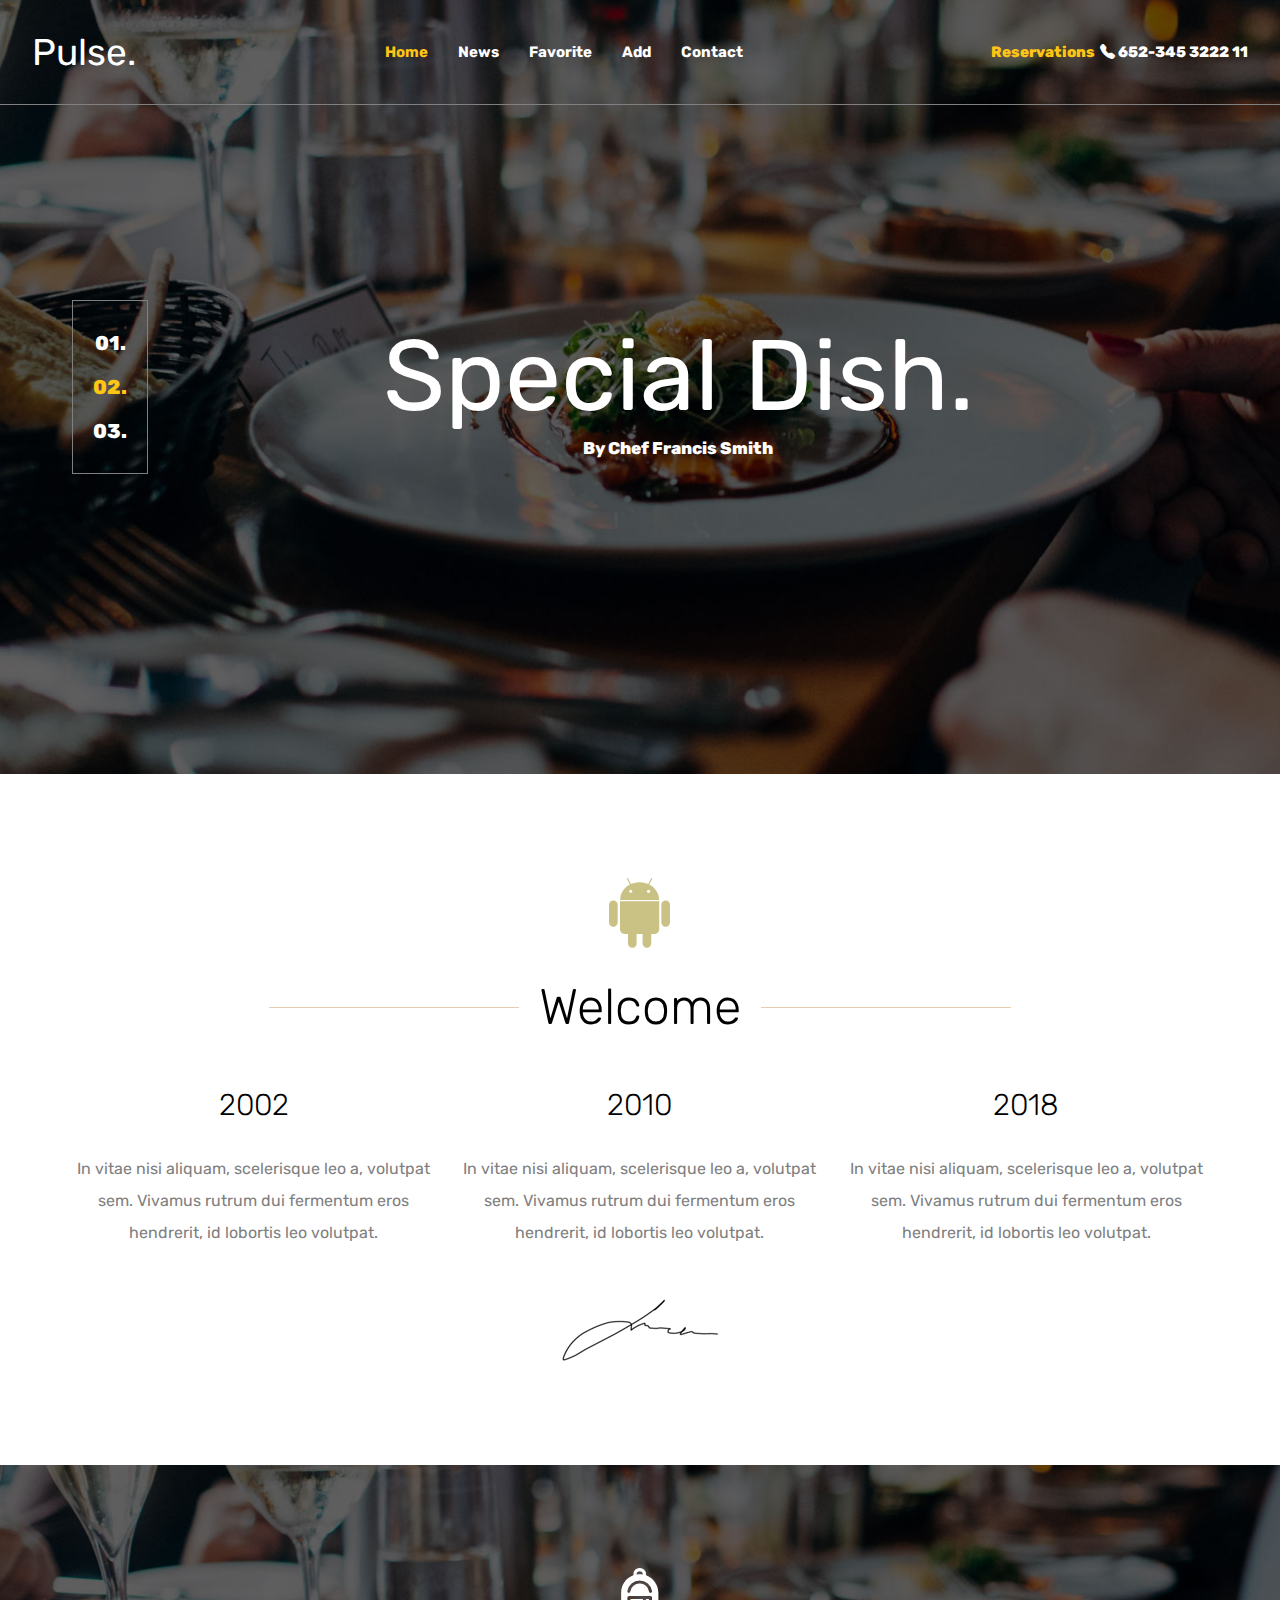
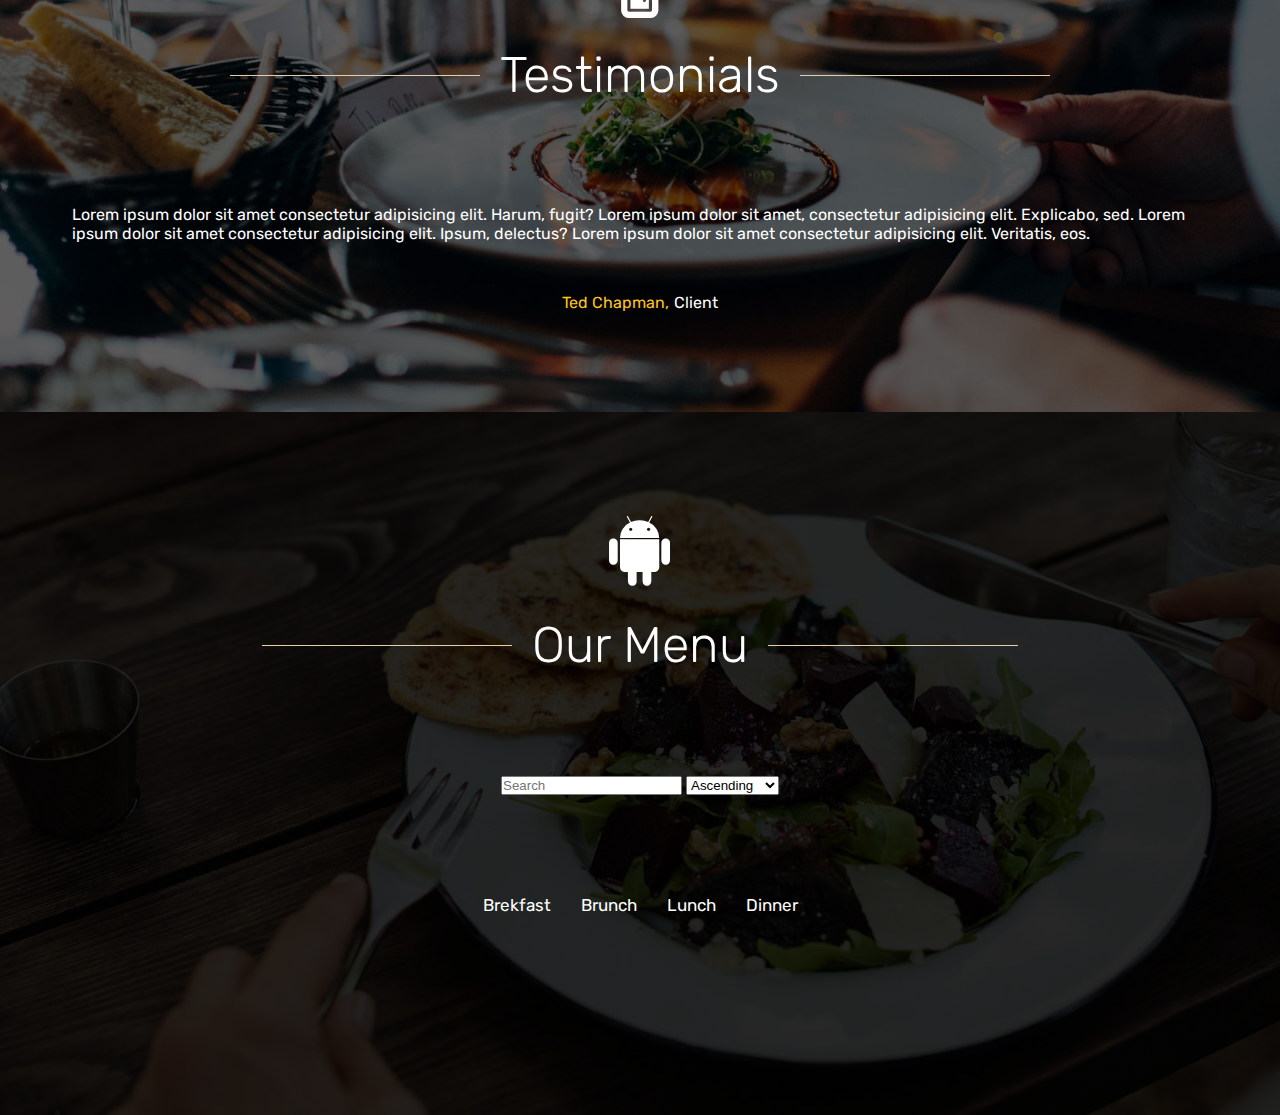
<file: index.html>
<!DOCTYPE html>
<html lang="en">

<head>
    <meta charset="UTF-8">
    <meta name="viewport" content="width=\, initial-scale=1.0">
    <title>Document</title>
    <link rel="preconnect" href="https://fonts.googleapis.com">
    <link rel="preconnect" href="https://fonts.gstatic.com" crossorigin>
    <link href="https://fonts.googleapis.com/css2?family=Rubik:wght@500&display=swap" rel="stylesheet">
    <link rel="stylesheet" href="https://cdn.jsdelivr.net/npm/bootstrap-icons@1.11.3/font/bootstrap-icons.min.css">
    <link rel="stylesheet" href="./assets/css/style.css">
</head>

<body>
    <nav>
        <div class="nav-con">
            <div class="navbar">
                <div class="logo">
                    Pulse.
                </div>
                <ul>
                    <li id="h">Home</li>
                    <li>News</li>
                    <li>Favorite</li>
                    <li>Add</li>
                    <li>Contact</li>
                </ul>
                <div class="p">
                    <p id="or">Reservations </p>
                    <p><i class="bi bi-telephone-fill"></i> 652-345 3222 11</p>
                </div>
            </div>
        </div>
    </nav>

    <section class="banner">
        <div class="container">
            <div class="b-all">
                <div class="number">
                    <p>01.</p>
                    <p id="bir">02.</p>
                    <p>03.</p>
                </div>
                <div class="b-head">
                    <h1>Special Dish.</h1>
                    <p>By Chef Francis Smith</p>
                </div>
            </div>
        </div>
    </section>

    <section class="welcome">
        <div class="container">
            <div class="w-all">
                <div class="w-head">
                    <div class="icon">
                        <i class="bi bi-android2"></i>
                    </div>
                    <div class="line">
                        <h2>Welcome</h2>
                    </div>
                </div>
                <div class="w-divs">
                    <div class="div3">
                        <h3>2002</h3>
                        <p>In vitae nisi aliquam, scelerisque leo a, volutpat sem. Vivamus rutrum dui fermentum eros
                            hendrerit, id lobortis leo volutpat.</p>
                    </div>
                    <div class="div3">
                        <h3>2010</h3>
                        <p>In vitae nisi aliquam, scelerisque leo a, volutpat sem. Vivamus rutrum dui fermentum eros
                            hendrerit, id lobortis leo volutpat.</p>
                    </div>
                    <div class="div3">
                        <h3>2018</h3>
                        <p>In vitae nisi aliquam, scelerisque leo a, volutpat sem. Vivamus rutrum dui fermentum eros
                            hendrerit, id lobortis leo volutpat.</p>
                    </div>
                </div>
                <div class="img">
                    <img src="./assets/images/sign (1).png" alt="">
                </div>
            </div>
        </div>
    </section>

    <section class="test">
        <div class="container">
            <div class="t-all">
                <div class="t-head">
                    <div class="icon">
                        <i class="bi bi-backpack-fill"></i>
                    </div>
                    <div class="line">
                        <h2>Testimonials</h2>
                    </div>
                </div>
                <div class="t-divs">
                    <p> Lorem ipsum dolor sit amet consectetur adipisicing elit. Harum, fugit?
                        Lorem ipsum dolor sit amet, consectetur adipisicing elit. Explicabo, sed.
                        Lorem ipsum dolor sit amet consectetur adipisicing elit. Ipsum, delectus?
                        Lorem ipsum dolor sit amet consectetur adipisicing elit. Veritatis, eos.</p>
                    <p><span>Ted Chapman,</span> Client</p>
                </div>
            </div>
        </div>
    </section>

    <section class="menu">
        <div class="container">
            <div class="m-all">
                <div class="m-head">
                    <div class="icon">
                        <i class="bi bi-android2"></i>
                    </div>
                    <div class="line">
                        <h2>Our Menu</h2>
                    </div>
                </div>
                <div class="input">
                    <input type="text" placeholder="Search" id="search">
                    <select name="" id="sort">
                        <option value="as">Ascending</option>
                        <option value="des">Descending</option>
                        <option value="def">Default</option>
                    </select>
                </div>
                <div class="ul">
                    <ul>
                        <li>Brekfast</li>
                        <li>Brunch</li>
                        <li>Lunch</li>
                        <li>Dinner</li>
                    </ul>
                </div>
                <div class="m-divs">
                    
                </div>
            </div>
        </div>
    </section>


<script src="./assets/script/index.js"></script>
</body>

</html>
</file>
<file: assets/css/style.css>
* {
  margin: 0;
  padding: 0;
  box-sizing: border-box;
}

.container {
  max-width: 1200px;
  width: 100%;
  padding: 0 32px;
  margin: auto;
}

body {
  font-family: "Rubik", sans-serif;
}

nav {
  width: 100%;
  position: absolute;
  top: 0;
  left: 0;
  z-index: 1000;
  border-bottom: 1px solid gray;
}
nav .nav-con {
  max-width: 1300px;
  width: 100%;
  padding: 0 32px;
  margin: auto;
}
nav .nav-con .navbar {
  width: 100%;
  display: flex;
  justify-content: center;
  align-items: center;
  justify-content: space-between;
  color: white;
  padding: 30px 0;
}
nav .nav-con .navbar .logo {
  font-size: 37px;
}
nav .nav-con .navbar ul {
  list-style: none;
  display: flex;
  justify-content: center;
  align-items: center;
  gap: 30px;
}
nav .nav-con .navbar ul li {
  font-size: 15px;
  font-weight: 700;
  transition: all 0.5s ease;
  cursor: pointer;
}
nav .nav-con .navbar ul li:hover {
  color: rgb(255, 197, 21);
}
nav .nav-con .navbar ul #h {
  color: rgb(255, 197, 21);
}
nav .nav-con .navbar .p {
  display: flex;
  justify-content: center;
  align-items: center;
  gap: 5px;
}
nav .nav-con .navbar .p p {
  font-size: 15px;
  font-weight: 800;
}
nav .nav-con .navbar .p #or {
  color: rgb(255, 197, 21);
}

.banner {
  width: 100%;
  background-image: url("../images/slider-2.jpg");
  background-position: center;
  background-size: cover;
}
.banner .b-all {
  width: 100%;
  display: flex;
  justify-content: center;
  align-items: center;
  justify-content: space-between;
  padding: 300px 0;
}
.banner .b-all .number {
  border: 1px solid gray;
  display: flex;
  justify-content: center;
  align-items: center;
  flex-direction: column;
  gap: 20px;
  padding: 30px 20px;
}
.banner .b-all .number p {
  font-size: 20px;
  font-weight: 800;
  color: white;
}
.banner .b-all .number #bir {
  color: rgb(255, 197, 21);
}
.banner .b-all .b-head {
  width: 97%;
  display: flex;
  justify-content: center;
  align-items: center;
  flex-direction: column;
  color: white;
  gap: 3px;
}
.banner .b-all .b-head h1 {
  font-size: 100px;
  font-weight: 400;
}
.banner .b-all .b-head p {
  font-size: 17px;
  font-weight: 800;
}

.welcome {
  width: 100%;
}
.welcome .w-all {
  width: 100%;
  display: flex;
  justify-content: center;
  align-items: center;
  flex-direction: column;
  gap: 50px;
  padding: 100px 0;
}
.welcome .w-all .w-head {
  width: 100%;
  display: flex;
  justify-content: center;
  align-items: center;
  flex-direction: column;
  gap: 20px;
}
.welcome .w-all .w-head .icon i {
  font-size: 70px;
  color: rgb(201, 194, 132);
}
.welcome .w-all .w-head .line {
  width: 100%;
  display: flex;
  justify-content: center;
  align-items: center;
}
.welcome .w-all .w-head .line h2 {
  font-size: 50px;
  font-weight: 200;
  position: relative;
  display: flex;
  justify-content: center;
  align-items: center;
}
.welcome .w-all .w-head .line h2::after {
  content: "";
  position: absolute;
  left: -270px;
  width: 250px;
  height: 1px;
  background-color: rgb(230, 205, 175);
}
.welcome .w-all .w-head .line h2::before {
  content: "";
  position: absolute;
  right: -270px;
  width: 250px;
  height: 1px;
  background-color: rgb(230, 205, 175);
}
.welcome .w-all .w-divs {
  width: 100%;
  display: flex;
  justify-content: center;
  align-items: center;
  justify-content: space-between;
}
.welcome .w-all .w-divs .div3 {
  width: 32%;
  display: flex;
  justify-content: center;
  align-items: center;
  text-align: center;
  flex-direction: column;
  gap: 30px;
}
.welcome .w-all .w-divs .div3 h3 {
  font-size: 30px;
  font-weight: 300;
}
.welcome .w-all .w-divs .div3 p {
  color: gray;
  line-height: 2rem;
}

.test {
  width: 100%;
  background-image: url("../images/slider-2.jpg");
  background-position: center;
  background-size: cover;
}
.test .t-all {
  width: 100%;
  display: flex;
  justify-content: center;
  align-items: center;
  flex-direction: column;
  gap: 50px;
  padding: 100px 0;
}
.test .t-all .t-head {
  width: 100%;
  display: flex;
  justify-content: center;
  align-items: center;
  flex-direction: column;
  gap: 20px;
}
.test .t-all .t-head .icon i {
  font-size: 50px;
  color: white;
}
.test .t-all .t-head .line h2 {
  font-size: 50px;
  font-weight: 200;
  position: relative;
  display: flex;
  justify-content: center;
  align-items: center;
  color: white;
}
.test .t-all .t-head .line h2::after {
  content: "";
  position: absolute;
  left: -270px;
  width: 250px;
  height: 1px;
  background-color: rgb(230, 205, 175);
}
.test .t-all .t-head .line h2::before {
  content: "";
  position: absolute;
  right: -270px;
  width: 250px;
  height: 1px;
  background-color: rgb(230, 205, 175);
}
.test .t-all .t-divs {
  width: 100%;
  display: flex;
  justify-content: center;
  align-items: center;
  flex-direction: column;
  gap: 50px;
  margin-top: 50px;
  color: white;
}
.test .t-all .t-divs p {
  display: flex;
  justify-content: center;
  align-items: center;
  gap: 5px;
}
.test .t-all .t-divs p span {
  color: rgb(255, 197, 21);
}

.menu {
  width: 100%;
  background-image: linear-gradient(rgba(0, 0, 0, 0.6), rgba(0, 0, 0, 0.6)), url("../images/slider-3.jpg");
  background-position: center;
  background-size: cover;
}
.menu .m-all {
  width: 100%;
  display: flex;
  justify-content: center;
  align-items: center;
  flex-direction: column;
  gap: 100px;
  padding: 100px 0;
}
.menu .m-all .m-head {
  width: 100%;
  display: flex;
  justify-content: center;
  align-items: center;
  flex-direction: column;
  gap: 20px;
}
.menu .m-all .m-head .icon i {
  font-size: 70px;
  color: white;
}
.menu .m-all .m-head .line {
  width: 100%;
  display: flex;
  justify-content: center;
  align-items: center;
  color: white;
}
.menu .m-all .m-head .line h2 {
  font-size: 50px;
  font-weight: 200;
  position: relative;
  display: flex;
  justify-content: center;
  align-items: center;
}
.menu .m-all .m-head .line h2::after {
  content: "";
  position: absolute;
  left: -270px;
  width: 250px;
  height: 1px;
  background-color: rgb(230, 205, 175);
}
.menu .m-all .m-head .line h2::before {
  content: "";
  position: absolute;
  right: -270px;
  width: 250px;
  height: 1px;
  background-color: rgb(230, 205, 175);
}
.menu .m-all .ul {
  width: 100%;
  display: flex;
  justify-content: center;
  align-items: center;
}
.menu .m-all .ul ul {
  display: flex;
  justify-content: center;
  align-items: center;
  gap: 30px;
  color: white;
  list-style: none;
}
.menu .m-all .ul ul li {
  font-size: 17px;
}
.menu .m-all .m-divs {
  width: 100%;
  display: flex;
  justify-content: center;
  align-items: center;
  flex-wrap: wrap;
  gap: 50px;
  justify-content: space-between;
}
.menu .m-all .m-divs #form {
  width: 50%;
  background-color: rgb(255, 197, 21);
  display: flex;
  flex-direction: column;
  gap: 30px;
  padding: 50px;
  margin: auto;
  color: white;
}
.menu .m-all .m-divs #form input {
  padding: 10px 0;
}
.menu .m-all .m-divs #form #submit {
  width: 150px;
  padding: 10px 0;
  border: 2px solid white;
  background: none;
  color: white;
  font-size: 20px;
  cursor: pointer;
}
.menu .m-all .m-divs .xeta {
  width: 100%;
  display: flex;
  justify-content: center;
  align-items: center;
  color: red;
  font-size: 30px;
  padding: 20px 0;
}
.menu .m-all .m-divs table {
  width: 100%;
  border: 1px solid white;
}
.menu .m-all .m-divs table th, .menu .m-all .m-divs table td {
  border: 1px solid white;
  color: white;
  font-size: 20px;
}
.menu .m-all .m-divs .div8 {
  color: white;
  width: 47%;
  display: flex;
  flex-direction: column;
  gap: 30px;
}
.menu .m-all .m-divs .div8 h3 {
  font-weight: 300;
}
.menu .m-all .m-divs .div8 .point {
  display: flex;
  justify-content: center;
  align-items: center;
  gap: 20px;
  color: gray;
}
.menu .m-all .m-divs .div8 .point p {
  font-size: 12px;
  font-style: italic;
}
.menu .m-all .m-divs .div8 .point h4 {
  color: white;
}

@media screen and (max-width: 990px) {
  nav .nav-con {
    max-width: 880px;
  }
  nav .nav-con .navbar .p {
    display: none;
  }
  .banner .container {
    max-width: 900px;
  }
  .banner .container .b-all .b-head h1 {
    font-size: 70px;
  }
  .welcome .container {
    max-width: 800px;
  }
  .welcome .container .w-head .line h2::after {
    left: -120px;
    width: 100px;
  }
  .welcome .container .w-head .line h2::before {
    right: -120px;
    width: 100px;
  }
}
@media screen and (max-width: 768px) {
  nav .nav-con .navbar ul {
    display: none;
  }
  .banner .container .b-all {
    padding: 250px 0;
  }
  .banner .container .b-all .number {
    display: none;
  }
  .banner .container .b-all .b-head h1 {
    font-size: 60px;
  }
  .welcome .container {
    max-width: 550px;
  }
  .welcome .container .w-all .w-divs {
    flex-direction: column;
    gap: 30px;
  }
  .welcome .container .w-all .w-divs .div3 {
    width: 100%;
    padding: 0 20px;
  }
}
@media screen and (max-width: 576px) {
  .welcome .container {
    padding: 0 10px;
  }
  .welcome .container .w-all .w-head .line h2 {
    font-size: 30px;
  }
  .welcome .container .w-all .w-head .line h2::after {
    width: 0;
  }
  .welcome .container .w-all .w-head .line h2::before {
    width: 0;
  }
  .welcome .container .w-all .w-divs .div3 {
    padding: 0;
  }
}/*# sourceMappingURL=style.CSS.map */
</file>
